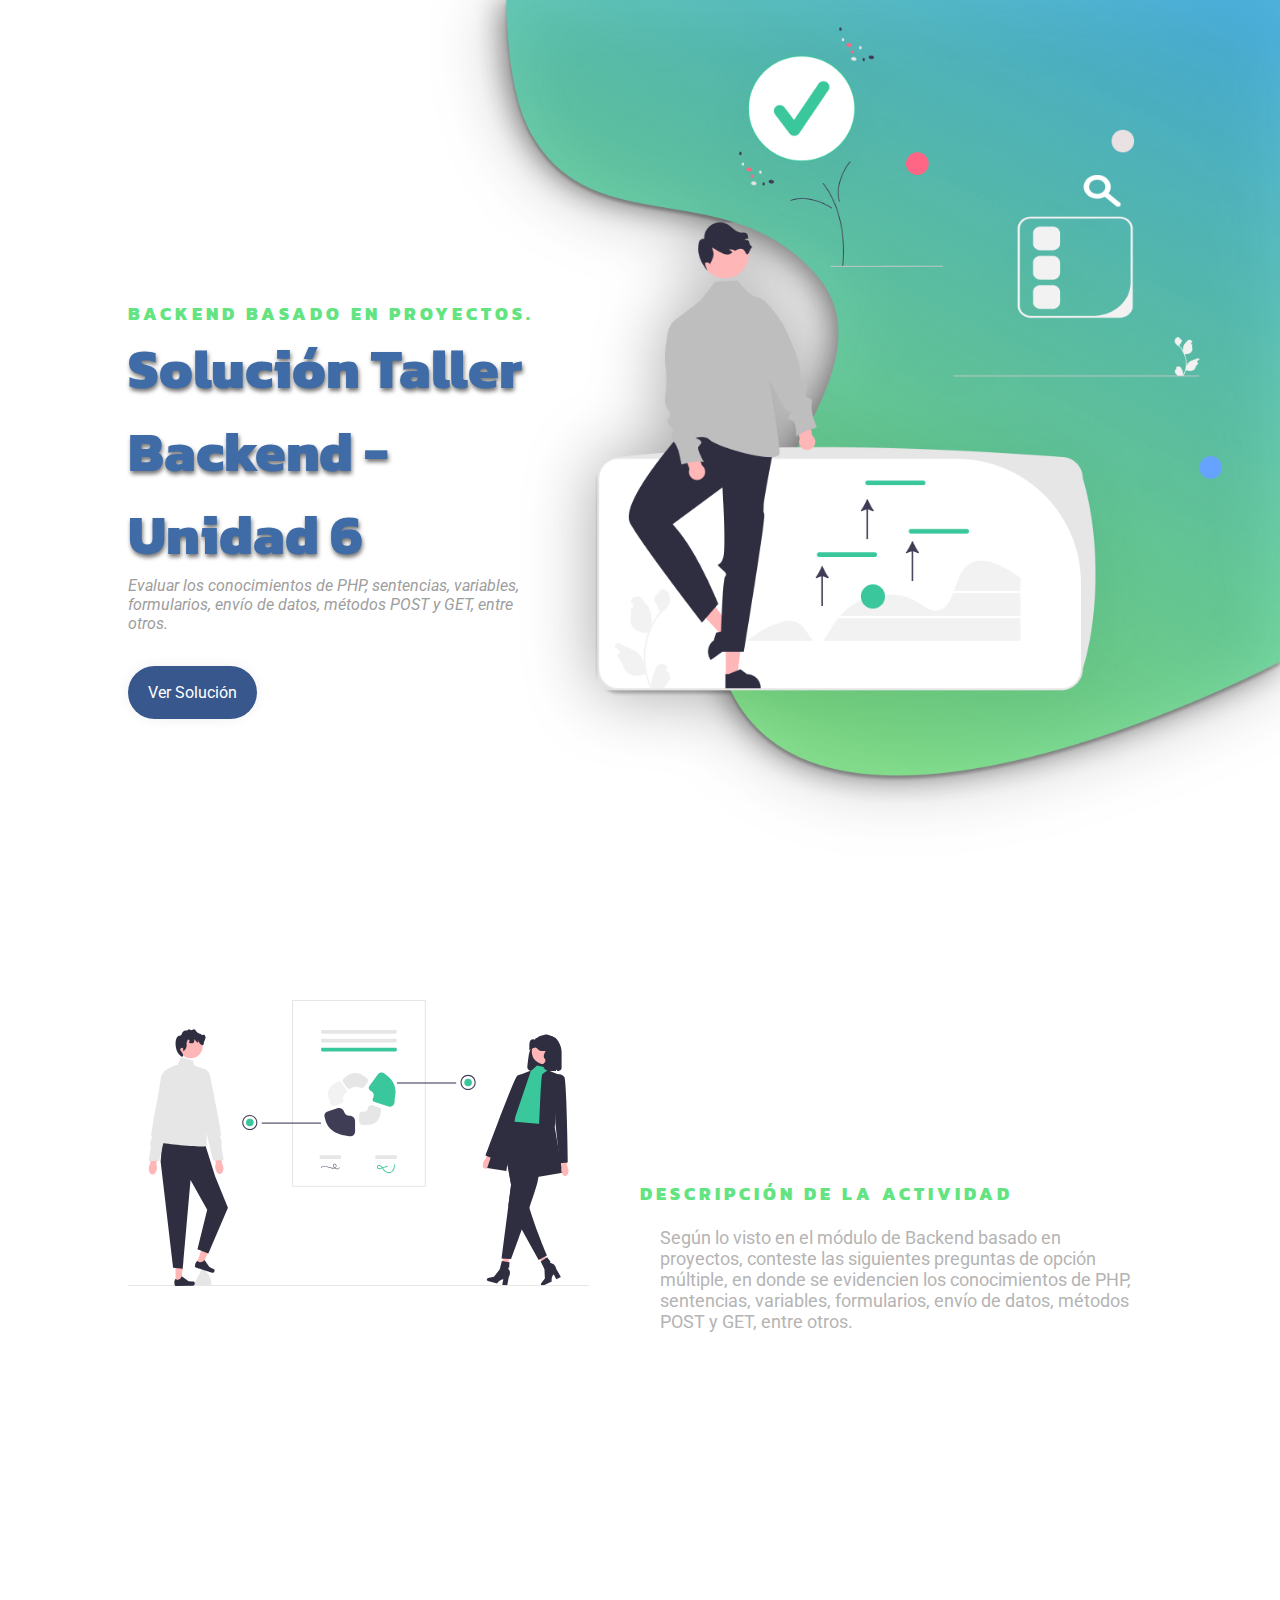
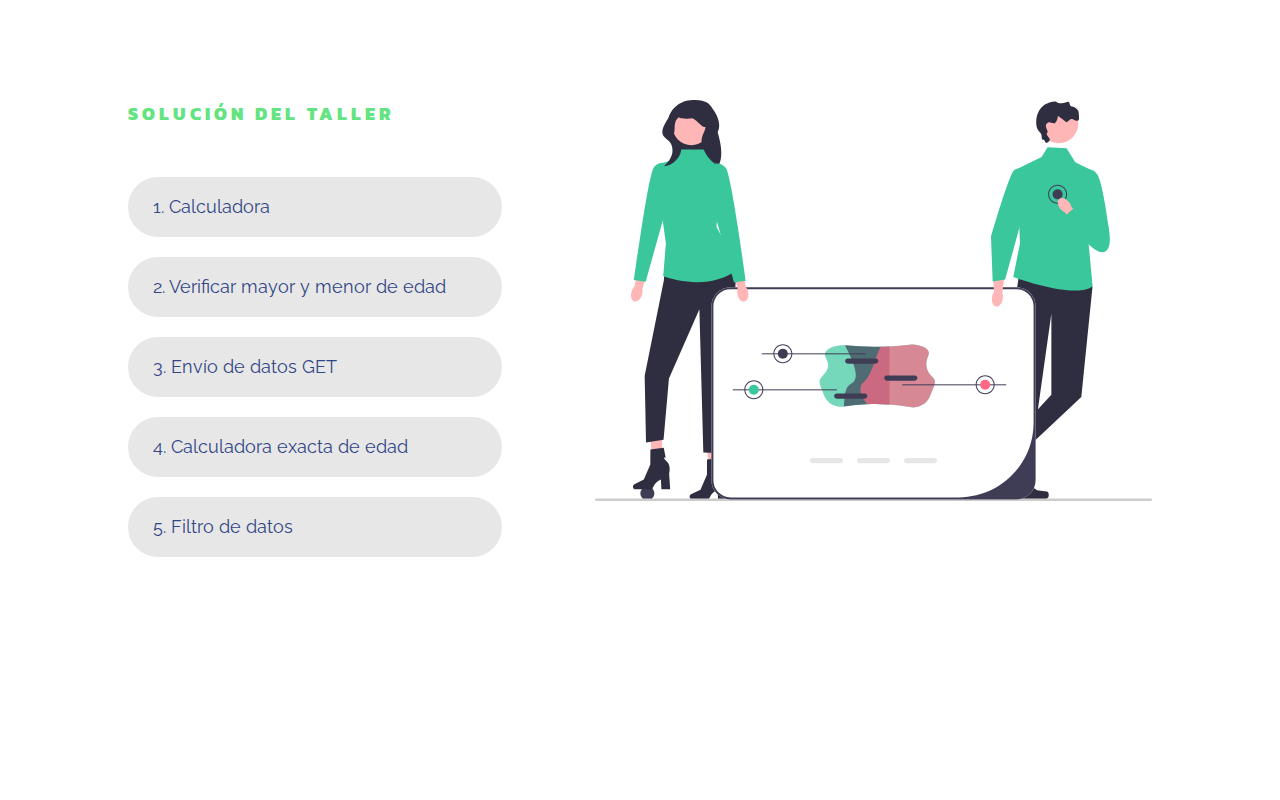
<file: Backend/index.html>
<!DOCTYPE html>
<html lang="es">
<head>
    <meta charset="UTF-8">
    <meta http-equiv="X-UA-Compatible" content="IE=edge">
    <meta name="author" content="Andrés Pineda">
    <meta name="viewport" content="width=device-width, initial-scale=1.0">
    <link rel="stylesheet" href="css/style.css">
    <title>Taller BackEnd</title>
</head>
<body>
    <header>
        <img class="illus" src="img/figure2.png" alt="figure">
        <div class="header-contain">
            <div class="title">
                <h2>Backend basado en proyectos.</h2>
                <h1>Solución Taller Backend - Unidad 6</h1>
                <p>Evaluar los conocimientos de PHP, sentencias, variables, formularios, envío de datos, métodos 
                    POST y GET, entre otros.
                </p>
                <a href="#section-respuestas">Ver Solución</a>
            </div>
        </div>
    </header>
    <section id="section-description">
        <div class="illustration">
            <img src="img/seccion2.svg" alt="">
        </div>
        <div class="descript">
            <h2>Descripción de la actividad</h2>
            <p>Según lo visto en el módulo de Backend basado en proyectos, conteste las siguientes preguntas 
                de opción múltiple, en donde se evidencien los conocimientos de PHP, sentencias, variables, 
                formularios, envío de datos, métodos POST y GET, entre otros.</p>
        </div>
    </section>

    <section id="section-respuestas">
        <div class="respuestas">
            <h2>Solución del taller</h2>
            <div class="ind">
                <a href="calculadora.php">1. Calculadora</a>
            </div>
            <div class="ind">
                <a href="mayor_menor.php">2. Verificar mayor y menor de edad</a>
            </div>
            <div class="ind">
                <a href="method_get.php">3. Envío de datos GET</a>
            </div>
            <div class="ind">
                <a href="edad_exacta.php">4. Calculadora exacta de edad</a>
            </div>
            <div class="ind">
                <a href="datos.php">5. Filtro de datos</a>
            </div>
        </div>
        <div class="illustration">
            <img src="img/seccion3.svg" alt="">
        </div>
    </section>
</body>
</html>
</file>
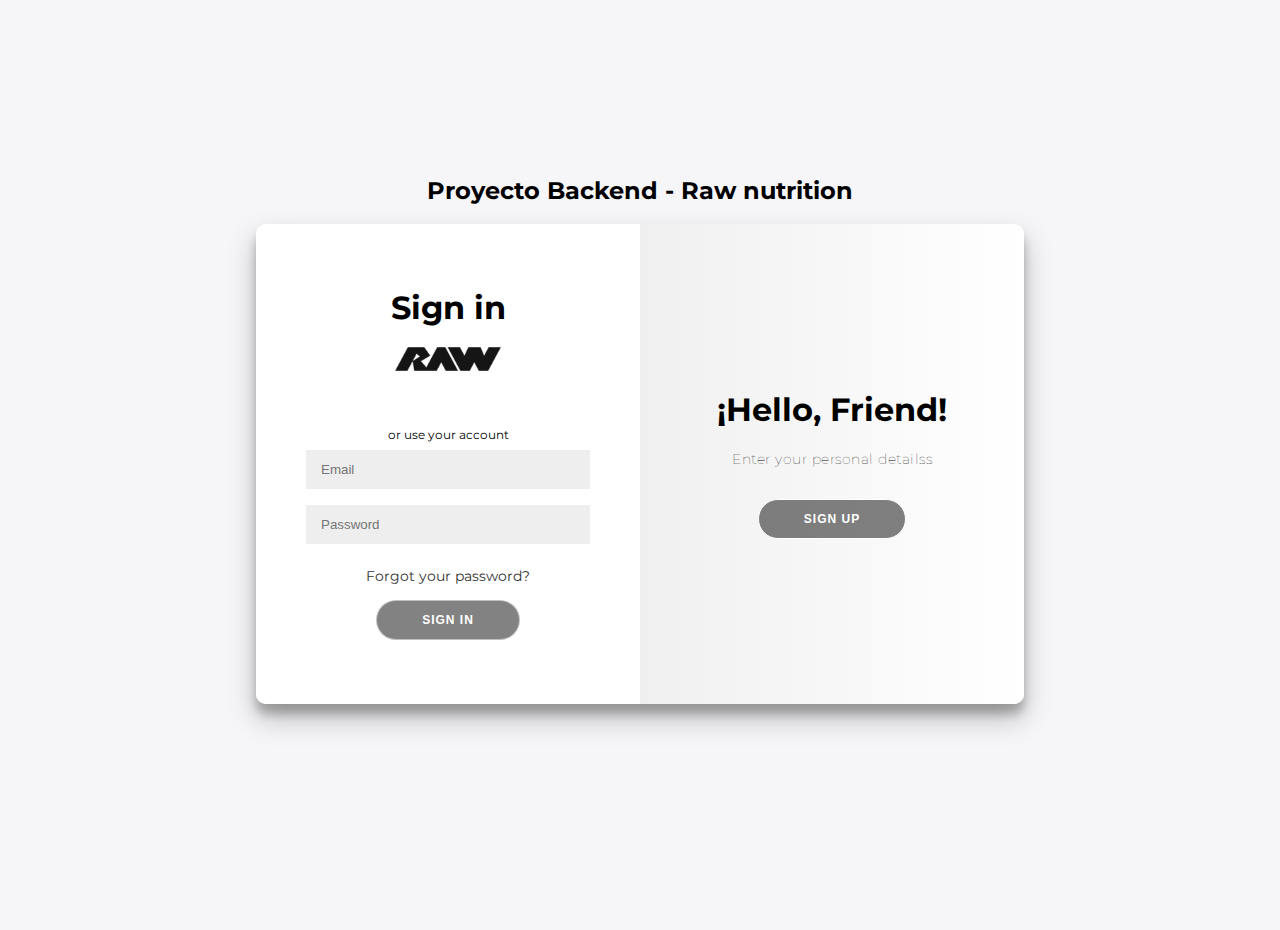
<file: proyecto backend/index.html>
<!DOCTYPE html>
<html lang="en">
<head>
    <meta charset="UTF-8">
    <meta http-equiv="X-UA-Compatible" content="IE=edge">
    <meta name="viewport" content="width=device-width, initial-scale=1.0">
    <link rel="stylesheet" href="css/style.css">
    <link rel="shortcut icon" href="img/img.png/rawR.png" type="image/x-icon">
    <title>Raw nutrition sesion</title>
</head>
<body>
    <h2>Proyecto Backend - Raw nutrition</h2>
<div class="container" id="container">
	<div class="form-container sign-up-container">
		<form action="back/registration.php" method="post">
			<h1>Create Account</h1>
			<div class="social-container">
				<img src="img/img.png/rawlogo.png" alt="">
			</div>
			<span>or use your email for registration</span>
			<input type="text" name="name" placeholder="enter your name" />
			<input type="email" name="email" placeholder="enter your email" />
			<input type="password" name="password" placeholder="enter your password" />
			<button type="submit" name="registration">Sign Up</button>
		</form>
	</div>
	<div class="form-container sign-in-container">
		<form action="back/validate.php" method="post">
			<h1>Sign in</h1>
			<div class="social-container">
				<img src="img/img.png/rawlogo.png" alt="">
			</div>
			<span>or use your account</span>
			<input type="email" name="email" placeholder="Email" />
			<input type="password" name="password" placeholder="Password" />
			<a href="#">Forgot your password?</a>
			<button type="submit" name="login">Sign In</button>
		</form>
	</div>
	<div class="overlay-container">
		<div class="overlay">
			<div class="overlay-panel overlay-left">
				<h1>Welcome Back!</h1>
				<p>To keep connected with us please login with your personal info</p>
				<button class="ghost" id="signIn">Sign In</button>
			</div>
			<div class="overlay-panel overlay-right">
				<h1>¡Hello, Friend!</h1>
				<p>Enter your personal detailss</p>
				<button class="ghost" id="signUp">Sign Up</button>
			</div>
		</div>
	</div>
</div>

<script src="js/script.js"></script>

</body>
</html>
</file>
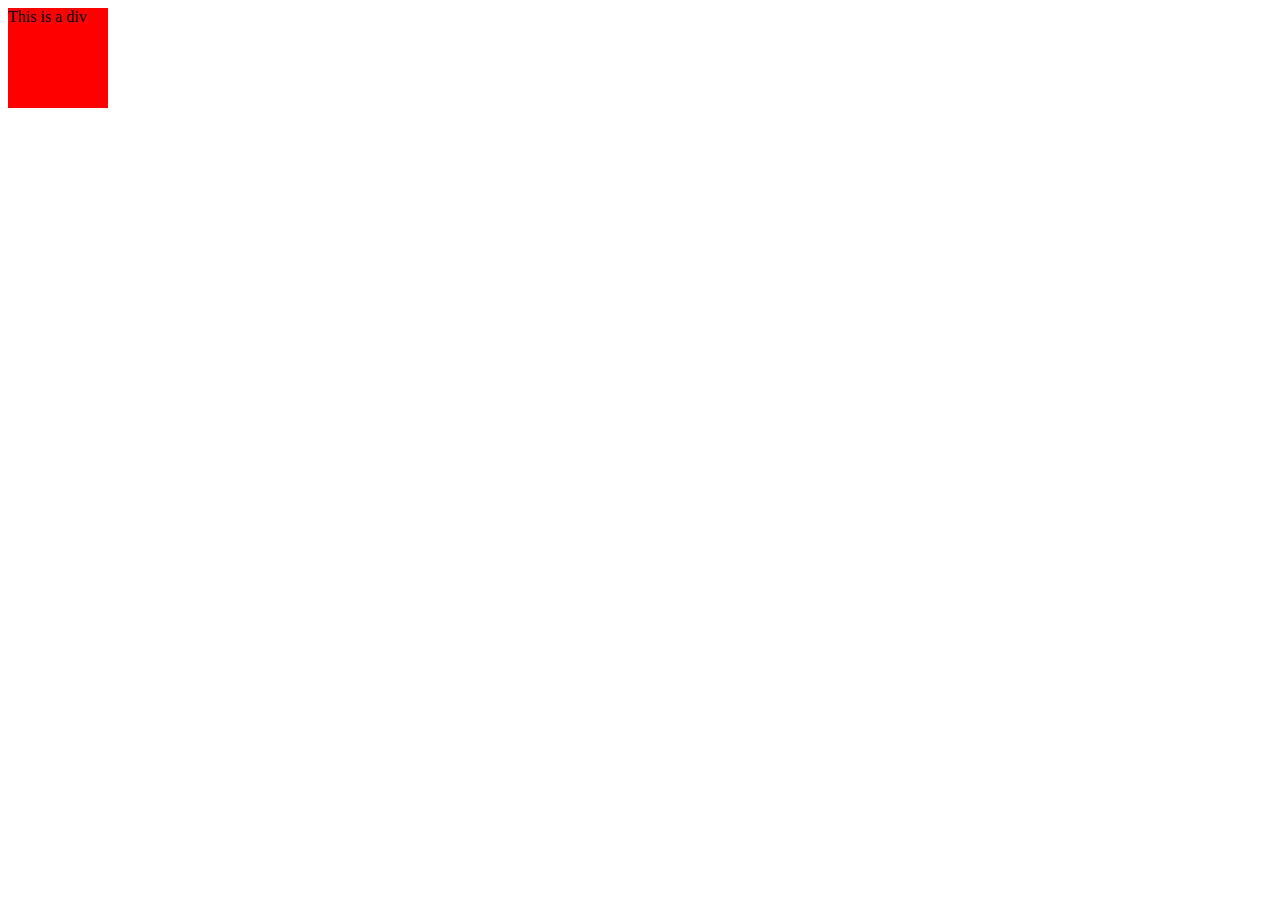
<file: Proyect_frontend/taller_frontend/html/p10.2.html>
<style>
    div {
     width: 100px;
     height: 100px;
     position: relative;
     background-color: red;
     animation-name: example;
     animation-duration: 4s;
     animation-iteration-count: infinite;
     animation-direction: alternate ; 
    }
    @keyframes example {
     0% {background-color: red; left:0px; top:0px;}
     25% {background-color: blue; left:0px; top:200px;}
     50% {background-color: green; left:200px; top:200px;}
     75% {background-color: yellow; left:200px; top:0px;}
     100% {background-color: red; left:0px; top:0px;}
    }
    </style>
    <body>
     <div>This is a div</div>
    </body>
</file>
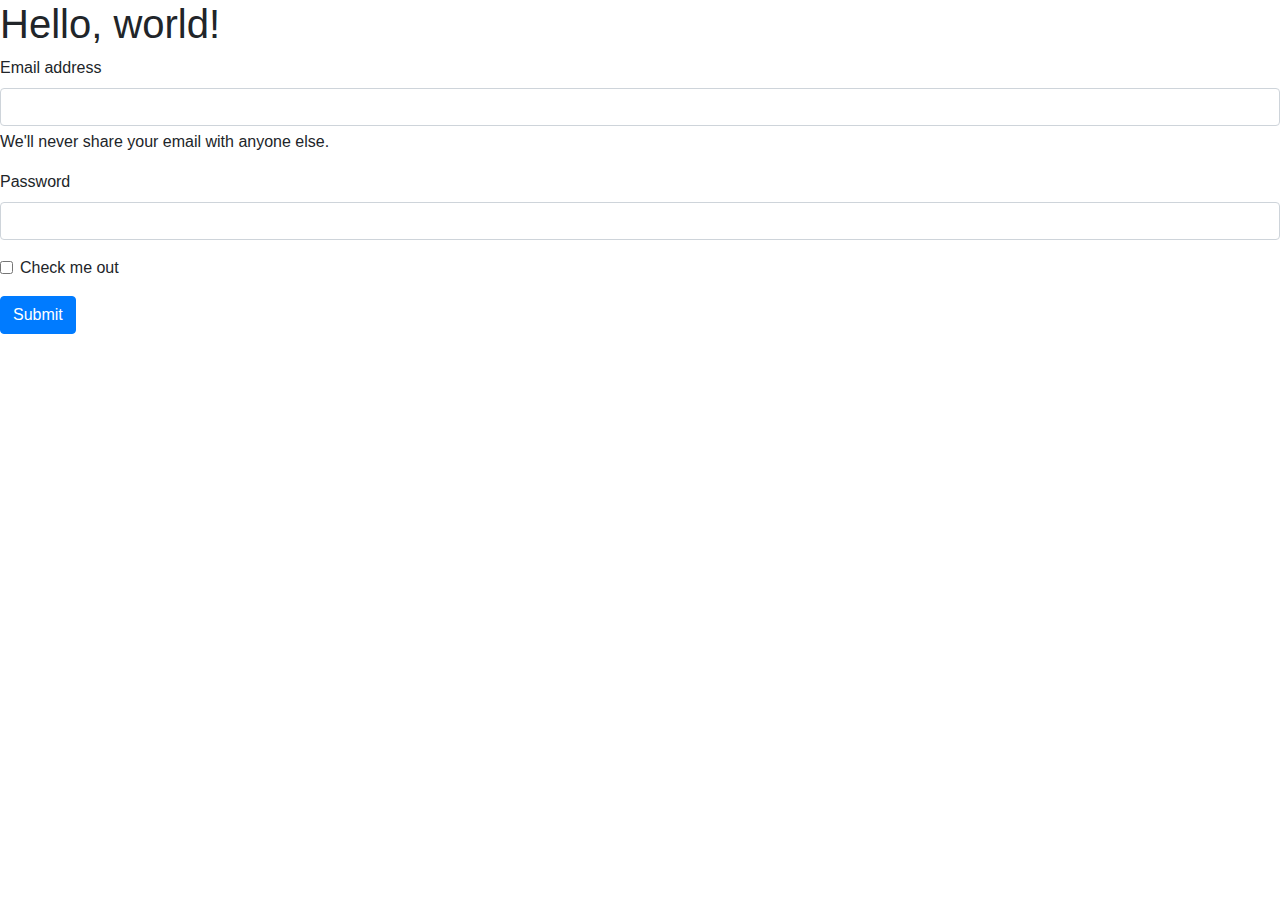
<file: Proyect_frontend/taller_frontend/html/p11.html>
<!doctype html>
<html lang="en">
 <head>
 <!-- Required meta tags -->
 <meta charset="utf-8">
 <meta name="viewport" content="width=device-width, initial-scale=1, shrink-to-fit=no">
 <!-- Bootstrap CSS -->
 <link rel="stylesheet" 
href="https://cdn.jsdelivr.net/npm/bootstrap@4.0.0/dist/css/bootstrap.min.css" 
integrity="sha384-
Gn5384xqQ1aoWXA+058RXPxPg6fy4IWvTNh0E263XmFcJlSAwiGgFAW/dAiS6JXm" 
crossorigin="anonymous">
 <title>frontend!</title>
 </head>
 <body>
 <h1>Hello, world!</h1>
 <!-- Optional JavaScript -->
 <!-- jQuery first, then Popper.js, then Bootstrap JS -->
 <script src="https://code.jquery.com/jquery-3.2.1.slim.min.js" integrity="sha384-
KJ3o2DKtIkvYIK3UENzmM7KCkRr/rE9/Qpg6aAZGJwFDMVNA/GpGFF93hXpG5KkN" 
crossorigin="anonymous"></script>
 <script src="https://cdn.jsdelivr.net/npm/popper.js@1.12.9/dist/umd/popper.min.js" 
integrity="sha384-
ApNbgh9B+Y1QKtv3Rn7W3mgPxhU9K/ScQsAP7hUibX39j7fakFPskvXusvfa0b4Q" 
crossorigin="anonymous"></script>
 <script src="https://cdn.jsdelivr.net/npm/bootstrap@4.0.0/dist/js/bootstrap.min.js" 
integrity="sha384-
JZR6Spejh4U02d8jOt6vLEHfe/JQGiRRSQQxSfFWpi1MquVdAyjUar5+76PVCmYl" 
crossorigin="anonymous"></script>
<form>
    <div class="mb-3">
    <label for="exampleInputEmail1" class="form-label">Email address</label>
    <input type="email" class="form-control" id="exampleInputEmail1" aria describedby="emailHelp">
    <div id="emailHelp" class="form-text">We'll never share your email with anyone else.</div>
    </div>
    <div class="mb-3">
    <label for="exampleInputPassword1" class="form-label">Password</label>
    <input type="password" class="form-control" id="exampleInputPassword1">
    </div>
    <div class="mb-3 form-check">
    <input type="checkbox" class="form-check-input" id="exampleCheck1">
    <label class="form-check-label" for="exampleCheck1">Check me out</label>
    </div>
    <button type="submit" class="btn btn-primary">Submit</button>
   </form>
 </body>
</html>
</file>
<file: Backend/css/style.css>
@import url('https://fonts.googleapis.com/css2?family=Kanit:ital,wght@0,700;0,800;1,600&family=Roboto:wght@100&display=swap');
@import url('https://fonts.googleapis.com/css2?family=Roboto&display=swap');
@import url('https://fonts.googleapis.com/css2?family=Raleway&display=swap');

*{
    border: 0;
    margin: 0;
    padding: 0;
}

header{
    width: 100%;
    height: 500px;
}
header .illus{
    position: absolute;
    top: 0;
    right: 0;
    height: 90%;
    filter: drop-shadow(0 2px 35px rgba(67, 67, 67, 0.481));
}
.header-contain{
    width: 80%;
    height: 500px;
    margin: 0px 10% 0px 10%;
}
/*Diseño de titulo*/
.header-contain .title{
    width: 40%;
    height: 100%;
    margin-top: 300px;
}
h2{
    text-transform: uppercase;
    font-family: 'Kanit', sans-serif;
    font-weight: 800;
    letter-spacing: 4px;
    font-size: 18px;
    color: rgb(100, 228, 129);
}
.header-contain .title h1{
    text-transform: capitalize;
    font-family: 'Kanit', sans-serif;
    font-size: 55px;
    text-shadow: 1px 3px 4px rgb(117, 117, 117);
    font-weight: 800;
    color: rgb(63, 108, 166);
}
.header-contain .title p{
    font-size: 16px;
    color: rgb(157, 157, 157);
    font-style: italic;
    font-family: 'Roboto', sans-serif;
    padding-bottom: 50px;
}
.header-contain .title a{
    padding: 17px 20px;
    background-color: rgb(56, 87, 141);
    border-radius: 50px;
    color: white;
    box-shadow: 0px 0px 15px -3px rgba(0,0,0,0.1);
    font-family: 'Roboto', sans-serif;
    text-decoration: none;
    transition: all 1s;
}
.header-contain .title a:hover{
    background-color: rgb(52, 145, 78);
    transition: all 1s;
}

/*Sección de descripción*/

#section-description, #section-respuestas{
    width: 80%;
    height: 500px;
    margin: 200px 10%;
    display: flex;
}
#section-description p{
    font-size: 18px;
    color: rgb(180, 180, 180);
    font-family: 'Roboto', sans-serif;
    padding: 20px;
}
#section-description .illustration, #section-description .descript, .respuestas{
    width: 50%;
    height: 100%;
}
#section-description .illustration img{
    width: 90%;
}
#section-description .descript{
    padding-top: 180px;
}
#section-respuestas .respuestas .ind{
    width: 80%;
    margin: 20px 0px;
    height: 60px;
    background-color: rgb(231, 231, 231);
    border-radius: 50px;
    transition: all 1s;
}
#section-respuestas .respuestas .ind a{
    font-family: 'Raleway', sans-serif;
    font-size: 18px;
    line-height: 60px;
    font-weight: 400;
    text-decoration: none;
    color: rgb(49, 70, 133);
    padding-left: 25px;
}
#section-respuestas .respuestas .ind:hover{
    box-shadow: 0px 0px 10px rgba(24, 139, 135, 0.97);
    transition: all 1s;
}

#section-respuestas h2{
    padding-bottom: 30px;
}
</file>
<file: proyecto backend/css/style.css>
@import url('https://fonts.googleapis.com/css?family=Montserrat:400,800');

* {
	box-sizing: border-box;
}

body {
	background: #f6f5f7;
	display: flex;
	justify-content: center;
	align-items: center;
	flex-direction: column;
	font-family: 'Montserrat', sans-serif;
	height: 100vh;
	margin: -20px 0 50px;
}

h1 {
	font-weight: bold;
	margin: 0;
}

h2 {
	text-align: center;
}

p {
	font-size: 14px;
	font-weight: 100;
	line-height: 20px;
	letter-spacing: 0.5px;
	margin: 20px 0 30px;
}

span {
	font-size: 12px;
}

a {
	color: #333;
	font-size: 14px;
	text-decoration: none;
	margin: 15px 0;
}

button {
	border-radius: 20px;
	border: 1px solid #ffffff7c;
	background-color: #0000007d;
	color: #FFFFFF;
	font-size: 12px;
	font-weight: bold;
	padding: 12px 45px;
	letter-spacing: 1px;
	text-transform: uppercase;
	transition: transform 80ms ease-in;
}

button:active {
	transform: scale(0.95);
}

button:focus {
	outline: none;
}

button.ghost {
	background-color: #0000007d;
	border-color: #FFFFFF;
}

form {
	background-color: #FFFFFF;
	display: flex;
	align-items: center;
	justify-content: center;
	flex-direction: column;
	padding: 0 50px;
	height: 100%;
	text-align: center;
}

input {
	background-color: #eee;
	border: none;
	padding: 12px 15px;
	margin: 8px 0;
	width: 100%;
}

.container {
	background-color: #fff;
	border-radius: 10px;
  	box-shadow: 0 14px 28px rgba(0,0,0,0.25), 
			0 10px 10px rgba(0,0,0,0.22);
	position: relative;
	overflow: hidden;
	width: 768px;
	max-width: 100%;
	min-height: 480px;
}

.form-container {
	position: absolute;
	top: 0;
	height: 100%;
	transition: all 0.6s ease-in-out;
}

.sign-in-container {
	left: 0;
	width: 50%;
	z-index: 2;
}

.container.right-panel-active .sign-in-container {
	transform: translateX(100%);
}

.sign-up-container {
	left: 0;
	width: 50%;
	opacity: 0;
	z-index: 1;
}

.container.right-panel-active .sign-up-container {
	transform: translateX(100%);
	opacity: 1;
	z-index: 5;
	animation: show 0.6s;
}

@keyframes show {
	0%, 49.99% {
		opacity: 0;
		z-index: 1;
	}
	
	50%, 100% {
		opacity: 1;
		z-index: 5;
	}
}

.overlay-container {
	position: absolute;
	top: 0;
	left: 50%;
	width: 50%;
	height: 100%;
	overflow: hidden;
	transition: transform 0.6s ease-in-out;
	z-index: 100;
}

.container.right-panel-active .overlay-container{
	transform: translateX(-100%);
}

.overlay {
	background: #FF416C;
	background: -webkit-linear-gradient(to right, #e0e0e0, #FFFFFF);
	background: linear-gradient(to right, #e0e0e0, #FFFFFF);
	background-repeat: no-repeat;
	background-size: cover;
	background-position: 0 0;
	color: black;
	position: relative;
	left: -100%;
	height: 100%;
	width: 200%;
  	transform: translateX(0);
	transition: transform 0.6s ease-in-out;
}

.container.right-panel-active .overlay {
  	transform: translateX(50%);
}

.overlay-panel {
	position: absolute;
	display: flex;
	align-items: center;
	justify-content: center;
	flex-direction: column;
	padding: 0 40px;
	text-align: center;
	top: 0;
	height: 100%;
	width: 50%;
	transform: translateX(0);
	transition: transform 0.6s ease-in-out;
}

.overlay-left {
	transform: translateX(-20%);
}

.container.right-panel-active .overlay-left {
	transform: translateX(0);
}

.overlay-right {
	right: 0;
	transform: translateX(0);
}

.container.right-panel-active .overlay-right {
	transform: translateX(20%);
}

.social-container {
	margin: 20px 0;
	height: 60px;
}

.social-container img {
	height: 40%;
}
</file>
